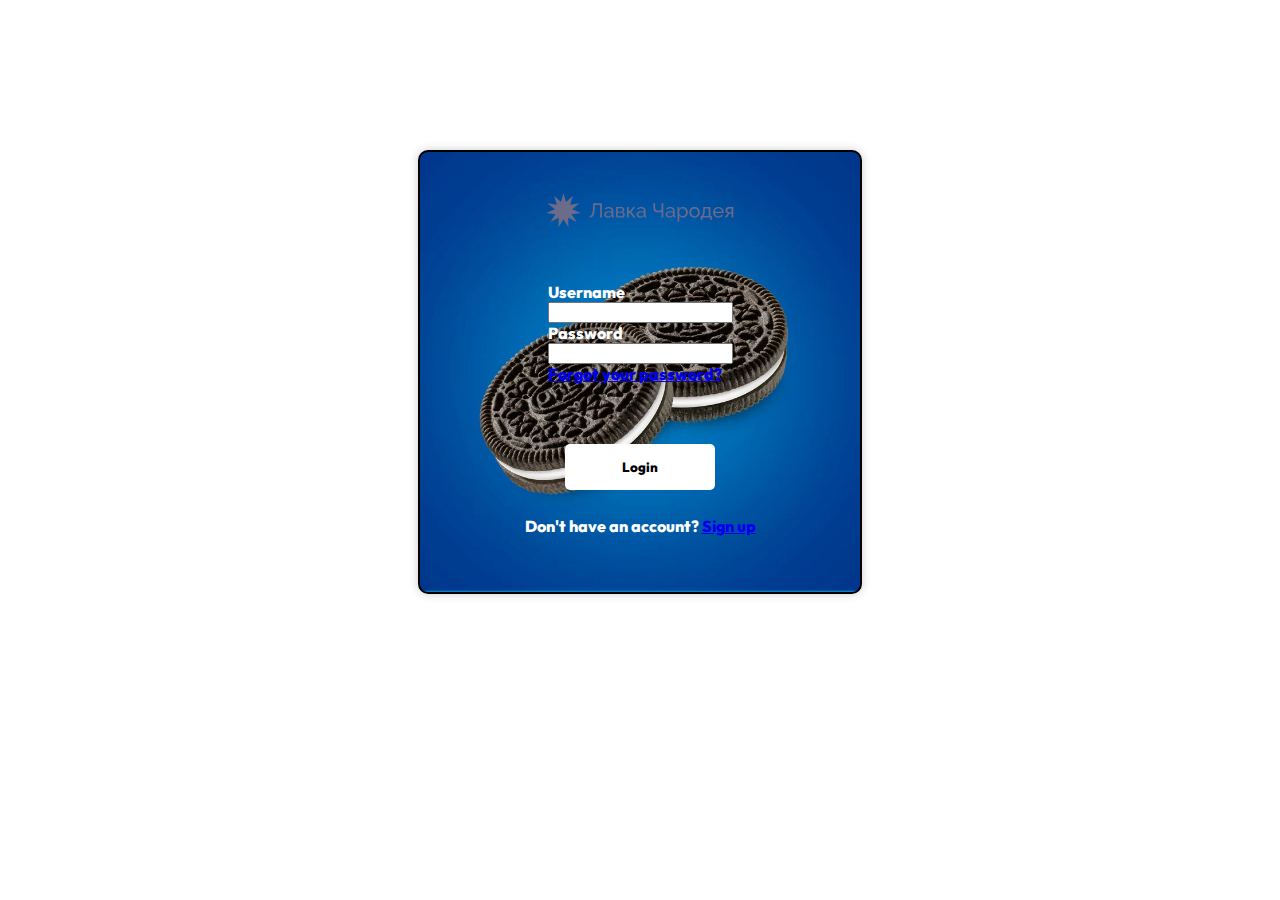
<file: LoginRegOtlight/index.html>
<!DOCTYPE html>
<html lang="en">
<head>
    <meta charset="UTF-8">
    <meta name="viewport" content="width=device-width, initial-scale=1.0">
    <title>Document</title>
    <link rel="stylesheet" href="./assets/css/index.css">
</head>
<body>
    <div class="LoginForm">
        <div class="loginlogotype">
            <img src="./assets/imgers/logotype.svg" alt="">
        </div>
        <form>
            <label for="username">Username</label>
            <input id="username" type="text">
            <label for="password">Password</label>
            <input id="password" type="password">
            <a href="forgot-password.html">Forgot your password?</a>
          </form>
          <button type="submit">Login
          </button>
          <p>Don't have an account? <a href="signup.html">Sign up</a></p>
        </div>
        </a>
    </div>
    </body>
</html>
</file>
<file: LoginRegOtlight/assets/css/index.css>
body {
    margin: 0;
    padding-top: 150px;
}
@font-face {
    font-family: 'OutfitExtraBold';
    src: url(../Outfit/static/Outfit-ExtraBold.ttf);
}
.LoginForm {
        padding-top: 600px;
        background-image: url(../imgers/22800ec5-ae78-4abb-8363-c370913068d5.94d33ba18567ad014cbd00148cf37f0f.webp);
        background-repeat: no-repeat;
        background-size: cover;
        background-position: center;
        height: 400px;
        width: 100%;
        display: flex;
        justify-content: center;
        align-items: center;
        flex-direction: column;
        border: 2px solid #000;
        padding: 20px;
        max-width: 400px; /* Adjust the width as needed */
        margin: 0 auto; /* Center the box horizontally */
        border-radius: 10px;
        box-shadow: 0 0 10px rgba(0, 0, 0, 0.2);
        font-family: 'OutfitExtraBold';
        color: white ;
}
.loginlogotype {
    padding-bottom: 50px ;
}
form {
    display: flex;
    flex-direction: column;
    padding-bottom: 50px ;

}
button {
    background-color: white; /* Green background */
    color: Black; /* White text */
    padding: 15px 20px; /* Padding */
    text-align: center; /* Center text */
    text-decoration: none; /* Remove underline */
    display: inline-block; /* Inline block display */
    border: none; /* No border */
    border-radius: 5px; /* Rounded corners */
    margin: 10px 0; /* Margin */
    cursor: pointer; /* Cursor style */
    font-family: OutfitExtraBold;
    width: 150px;
    transition: all 0.3s ease; /* Smooth transition for all properties */
}
button:hover {
    transform: scale(1.1); /* Scale the button on hover */
}
</file>
